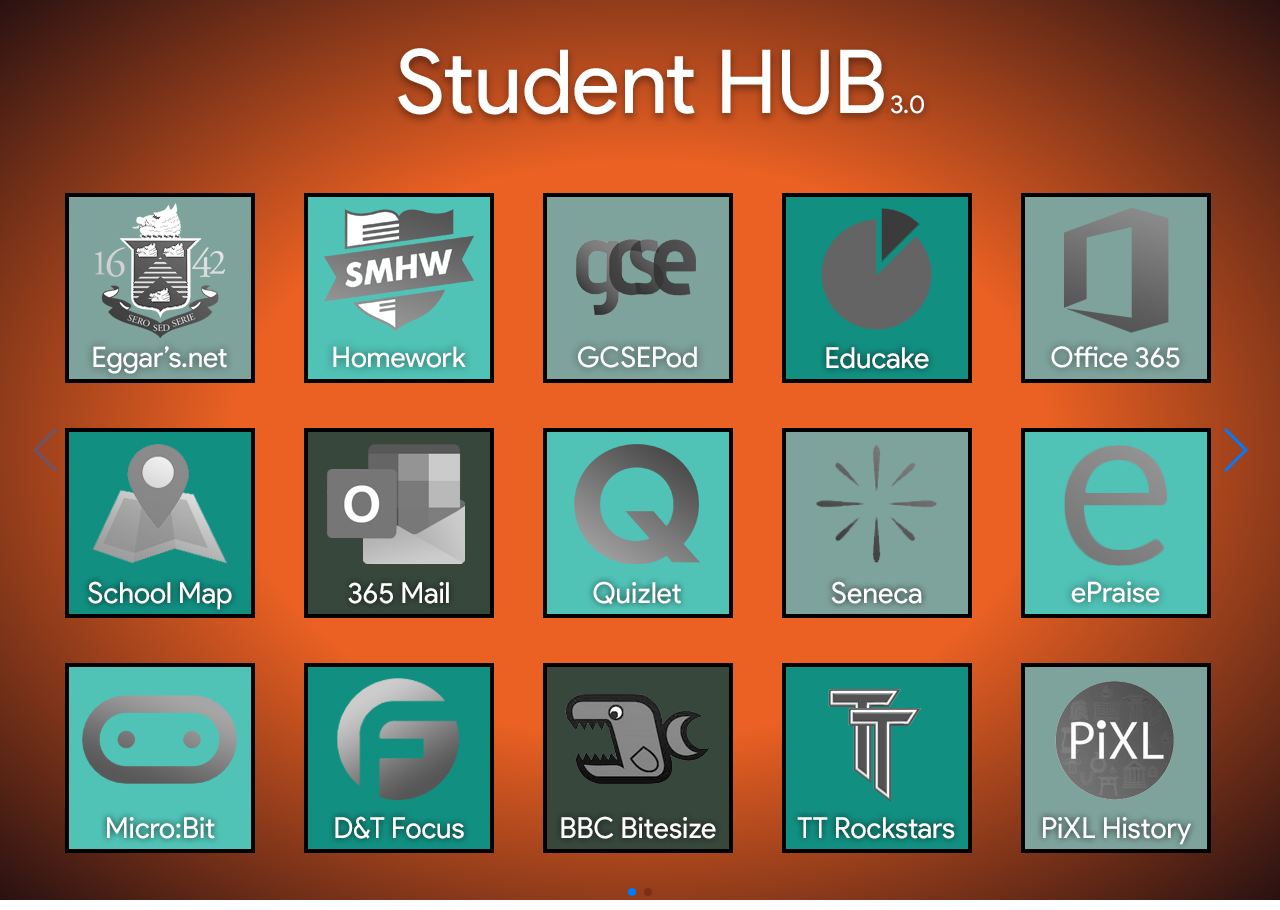
<file: Hub1/Student HUB 3.0.html>
<!DOCTYPE html>
<!-- saved from url=(0025)file:///C:/Users/logan/Hub/ -->
<html>

<head>
    <meta http-equiv="Content-Type" content="text/html; charset=windows-1252">
    <title>Logan's Student Hub</title>
    <link rel="stylesheet" href="./Student HUB 3.0_files/swiper.min.css">
    <link rel="stylesheet" type="text/css" href="./Student HUB 3.0_files/stylenew.css">
    <link rel="stylesheet" href="style.css">
</head>

<body style="background: url(http://www.justinmaller.com/img/projects/wallpaper/WP_Constructed_IX-2560x1440_00000.jpg)">
    <div id="container">
        <div id="header">

        </div>

        <!-- tiles -->

        <!-- row 1 -->
        <!-- Slider main container -->
        <div class="swiper-container swiper-container-horizontal">
            <!-- Additional required wrapper -->
            <div class="swiper-wrapper" style="transform: translate3d(0px, 0px, 0px);">
                <!-- Slides -->


                <div class="swiper-slide swiper-slide-active" style="width: 1195px; margin-right: 100px;">

                    <div id="slidename">
                        <img src="./Student HUB 3.0_files/hub.png">
                    </div>

                    <div id="row1">
                        <div id="zoom">
                            <div id="crossfade">
                                <div id="tiles">
                                    <a href="http://www.eggars.net/" target="_blank"><img class="bottom"
                                            src="./Student HUB 3.0_files/eggarsnet2.jpg" alt="Eggars Net2"></a>
                                    <a href="http://www.eggars.net/" target="_blank"><img class="top"
                                            src="./Student HUB 3.0_files/eggarsnet1.jpg" alt="Eggars Net1"></a>
                                </div>
                            </div>
                        </div>
                        <div id="zoom">
                            <div id="crossfade">
                                <div id="tiles">
                                    <a href="https://www.satchelone.com/todos/issued" target="_blank"><img
                                            class="bottom" src="./Student HUB 3.0_files/smhw2.jpg"
                                            alt="Show My Homework2"></a>
                                    <a href="https://www.satchelone.com/todos/issued/" target="_blank"><img class="top"
                                            src="./Student HUB 3.0_files/smhw1.jpg" alt="Show My Homework1"></a>
                                </div>
                            </div>
                        </div>
                        <div id="zoom">
                            <div id="crossfade">
                                <div id="tiles">
                                    <a href="https://members.gcsepod.com/podauth/login/office365" target="_blank"><img
                                            class="bottom" src="./Student HUB 3.0_files/gcsepod2.jpg"
                                            alt="GCSEPod2"></a>
                                    <a href="https://members.gcsepod.com/podauth/login/office365" target="_blank"><img
                                            class="top" src="./Student HUB 3.0_files/gcsepod1.jpg" alt="GCSEPod1"></a>
                                </div>
                            </div>
                        </div>
                        <div id="zoom">
                            <div id="crossfade">
                                <div id="tiles">
                                    <a href="https://www.educake.co.uk/" target="_blank"><img class="bottom"
                                            src="./Student HUB 3.0_files/educake2.jpg" alt="Educake2"></a>
                                    <a href="https://www.educake.co.uk/" target="_blank"><img class="top"
                                            src="./Student HUB 3.0_files/educake1.jpg" alt="Educake1"></a>
                                </div>
                            </div>
                        </div>
                        <div id="zoom">
                            <div id="crossfade">
                                <div id="tiles">
                                    <a href="https://portal.office.com/" target="_blank"><img class="bottom"
                                            src="./Student HUB 3.0_files/3652.jpg" alt="Office 3652"></a>
                                    <a href="https://portal.office.com/" target="_blank"><img class="top"
                                            src="./Student HUB 3.0_files/3651.jpg" alt="Office 3651"></a>
                                </div>
                            </div>
                        </div>
                    </div>

                    <div id="row2">
                        <div id="zoom">
                            <div id="crossfade">
                                <div id="tiles">
                                    <a href="https://shorturl.at/doxy4" target="_blank"><img class="bottom"
                                            src="./Student HUB 3.0_files/map2.jpg" alt="Who&#39;s Who2"></a>
                                    <a href="https://shorturl.at/doxy4" target="_blank"><img class="top"
                                            src="./Student HUB 3.0_files/map1.jpg" alt="Who&#39;s Who1"></a>
                                </div>
                            </div>
                        </div>
                        <div id="zoom">
                            <div id="crossfade">
                                <div id="tiles">
                                    <a href="https://outlook.office365.com/" target="_blank"><img class="bottom"
                                            src="./Student HUB 3.0_files/365mailn2.jpg" alt="Webmail2"></a>
                                    <a href="https://outlook.office365.com/" target="_blank"><img class="top"
                                            src="./Student HUB 3.0_files/365mailn1.jpg" alt="Webmail1"></a>
                                </div>
                            </div>
                        </div>
                        <div id="zoom">
                            <div id="crossfade">
                                <div id="tiles">
                                    <a href="file:///C:/Users/logan/Hub/Quizlet.html" target="_blank"><img
                                            class="bottom" src="./Student HUB 3.0_files/quizlet2.png"
                                            alt="Who&#39;s Who2"></a>
                                    <a href="file:///C:/Users/logan/Hub/Quizlet.html" target="_blank"><img class="top"
                                            src="./Student HUB 3.0_files/quizlet1.png" alt="Who&#39;s Who1"></a>
                                </div>
                            </div>
                        </div>
                        <div id="zoom">
                            <div id="crossfade">
                                <div id="tiles">
                                    <a href="https://app.senecalearning.com/login" target="_blank"><img class="bottom"
                                            src="./Student HUB 3.0_files/seneca2.png" alt="Seneca2"></a>
                                    <a href="https://app.senecalearning.com/login" target="_blank"><img class="top"
                                            src="./Student HUB 3.0_files/seneca1.png" alt="Seneca1"></a>
                                </div>
                            </div>
                        </div>
                        <div id="zoom">
                            <div id="crossfade">
                                <div id="tiles">
                                    <a href="https://app.epraise.co.uk/index.php?school=eggars" target="_blank"><img
                                            class="bottom" src="./Student HUB 3.0_files/epraise2.jpg"
                                            alt="ePraise2"></a>
                                    <a href="https://app.epraise.co.uk/index.php?school=eggars" target="_blank"><img
                                            class="top" src="./Student HUB 3.0_files/epraise1.jpg" alt="ePraise1"></a>
                                </div>
                            </div>
                        </div>
                    </div>

                    <div id="row3">
                        <div id="zoom">
                            <div id="crossfade">
                                <div id="tiles">
                                    <a href="https://makecode.microbit.org/#" target="_blank"><img class="bottom"
                                            src="./Student HUB 3.0_files/microbit2.jpg" alt="Microbit"></a>
                                    <a href="https://makecode.microbit.org/#" target="_blank"><img class="top"
                                            src="./Student HUB 3.0_files/microbit1.jpg" alt="Microbit"></a>
                                </div>
                            </div>
                        </div>
                        <div id="zoom">
                            <div id="crossfade">
                                <div id="tiles">
                                    <a href="https://www.focuselearning.co.uk/u/1158/ypFxvdFBfjrysqBeqmunlEjyxyDFauyyd"
                                        target="_blank"><img class="bottom" src="./Student HUB 3.0_files/focus2.jpg"
                                            alt="Focus Learning"></a>
                                    <a href="https://www.focuselearning.co.uk/u/1158/ypFxvdFBfjrysqBeqmunlEjyxyDFauyyd"
                                        target="_blank"><img class="top" src="./Student HUB 3.0_files/focus1.jpg"
                                            alt="Focus Learning"></a>
                                </div>
                            </div>
                        </div>
                        <div id="zoom">
                            <div id="crossfade">
                                <div id="tiles">
                                    <a href="https://www.bbc.com/bitesize" target="_blank"><img class="bottom"
                                            src="./Student HUB 3.0_files/bitesize2.png" alt="Bitesize2"></a>
                                    <a href="https://www.bbc.com/bitesize" target="_blank"><img class="top"
                                            src="./Student HUB 3.0_files/bitesize1.png" alt="Bitesize1"></a>
                                </div>
                            </div>
                        </div>
                        <div id="zoom">
                            <div id="crossfade">
                                <div id="tiles">
                                    <a href="https://play.ttrockstars.com/auth/school/student/731" target="_blank"><img
                                            class="bottom" src="./Student HUB 3.0_files/ttrockstars2.png"
                                            alt="TTRockstars2"></a>
                                    <a href="https://play.ttrockstars.com/auth/school/student/731" target="_blank"><img
                                            class="top" src="./Student HUB 3.0_files/ttrockstars1.png"
                                            alt="TTRockstars1"></a>
                                </div>
                            </div>
                        </div>
                        <div id="zoom">
                            <div id="crossfade">
                                <div id="tiles">
                                    <a href="https://historyapp.pixl.org.uk/History%20App2.html" target="_blank"><img
                                            class="bottom" src="./Student HUB 3.0_files/pixlhistory2.jpg"
                                            alt="MathsWatch2"></a>
                                    <a href="https://historyapp.pixl.org.uk/History%20App2.html" target="_blank"><img
                                            class="top" src="./Student HUB 3.0_files/pixlhistory1.jpg"
                                            alt="MathsWatch1"></a>
                                </div>
                            </div>
                        </div>
                    </div>

                </div>

                <div class="swiper-slide swiper-slide-next" style="width: 1195px; margin-right: 100px;">

                    <div id="slidename">
                        <img src="./Student HUB 3.0_files/more.png">
                    </div>

                    <div id="row1">
                        <div id="zoom">
                            <div id="crossfade">
                                <div id="tiles">
                                    <a href="https://geographyapp.pixl.org.uk/Geography%20App2.html"
                                        target="_blank"><img class="bottom" src="./Student HUB 3.0_files/pixlgeog2.jpg"
                                            alt="MathsWatch2"></a>
                                    <a href="https://geographyapp.pixl.org.uk/Geography%20App2.html"
                                        target="_blank"><img class="top" src="./Student HUB 3.0_files/pixlgeog1.jpg"
                                            alt="MathsWatch1"></a>
                                </div>
                            </div>
                        </div>
                        <div id="zoom">
                            <div id="crossfade">
                                <div id="tiles">
                                    <a href="https://mathsapp.pixl.org.uk/PMA2.html" target="_blank"><img class="bottom"
                                            src="./Student HUB 3.0_files/pixlmaths2.jpg" alt="MathsWatch2"></a>
                                    <a href="https://mathsapp.pixl.org.uk/PMA2.html" target="_blank"><img class="top"
                                            src="./Student HUB 3.0_files/pixlmaths1.jpg" alt="MathsWatch1"></a>
                                </div>
                            </div>
                        </div>
                        <div id="zoom">
                            <div id="crossfade">
                                <div id="tiles">
                                    <a href="https://englishapp.pixl.org.uk/PiXLit2.html" target="_blank"><img
                                            class="bottom" src="./Student HUB 3.0_files/pixlenglish2.jpg"
                                            alt="MathsWatch2"></a>
                                    <a href="https://englishapp.pixl.org.uk/PiXLit2.html" target="_blank"><img
                                            class="top" src="./Student HUB 3.0_files/pixlenglish1.jpg"
                                            alt="MathsWatch1"></a>
                                </div>
                            </div>
                        </div>
                        <div id="zoom">
                            <div id="crossfade">
                                <div id="tiles">
                                    <a href="https://vle.mathswatch.co.uk/vle/" target="_blank"><img class="bottom"
                                            src="./Student HUB 3.0_files/mathw2.jpg" alt="MathsWatch2"></a>
                                    <a href="https://vle.mathswatch.co.uk/vle/" target="_blank"><img class="top"
                                            src="./Student HUB 3.0_files/mathw1.jpg" alt="MathsWatch1"></a>
                                </div>
                            </div>
                        </div>
                        <div id="zoom">
                            <div id="crossfade">
                                <div id="tiles">
                                    <a href="https://illuminate.digital/aqafood/"><img class="bottom"
                                            src="./Student HUB 3.0_files/food2.jpg" alt="AQA Food"></a>
                                    <a href="https://illuminate.digital/aqafood/"><img class="top"
                                            src="./Student HUB 3.0_files/food1.jpg" alt="AQA Food"></a>
                                </div>
                            </div>
                        </div>
                    </div>

                    <div id="row2">
                        <div id="zoom">
                            <div id="crossfade">
                                <div id="tiles">
                                    <a href="https://kahoot.it/?_ga=2.76582236.812057682.1556801295-23425623.1556801295&amp;deviceId=f295b5a6-7a1b-4e26-be13-109055e7d926R&amp;sessionId=1556801295186"
                                        target="_blank"><img class="bottom" src="./Student HUB 3.0_files/kahoot2.png"
                                            alt="feedback"></a>
                                    <a href="https://kahoot.it/?_ga=2.76582236.812057682.1556801295-23425623.1556801295&amp;deviceId=f295b5a6-7a1b-4e26-be13-109055e7d926R&amp;sessionId=1556801295186"
                                        target="_blank"><img class="top" src="./Student HUB 3.0_files/kahoot1.png"
                                            alt="feedback"></a>
                                </div>
                            </div>
                        </div>
                        <div id="zoom">
                            <div id="crossfade">
                                <div id="tiles">
                                    <img class="bottom" src="./Student HUB 3.0_files/blank.png" alt="">
                                    <img class="top" src="./Student HUB 3.0_files/blank.png" alt="">
                                </div>
                            </div>
                        </div>
                        <div id="zoom">
                            <div id="crossfade">
                                <div id="tiles">
                                    <img class="bottom" src="./Student HUB 3.0_files/blank.png" alt="">
                                    <img class="top" src="./Student HUB 3.0_files/blank.png" alt="">
                                </div>
                            </div>
                        </div>
                        <div id="zoom">
                            <div id="crossfade">
                                <div id="tiles">
                                    <img class="bottom" src="./Student HUB 3.0_files/blank.png" alt="">
                                    <img class="top" src="./Student HUB 3.0_files/blank.png" alt="">
                                </div>
                            </div>
                        </div>
                        <div id="zoom">
                            <div id="crossfade">
                                <div id="tiles">
                                    <img class="bottom" src="./Student HUB 3.0_files/blank.png" alt="">
                                    <img class="top" src="./Student HUB 3.0_files/blank.png" alt="">
                                </div>
                            </div>
                        </div>
                    </div>

                    <div id="row3">
                        <div id="zoom">
                            <div id="crossfade">
                                <div id="tiles">
                                    <img class="bottom" src="./Student HUB 3.0_files/blank.png" alt="">
                                    <img class="top" src="./Student HUB 3.0_files/blank.png" alt="">
                                </div>
                            </div>
                        </div>
                        <div id="zoom">
                            <div id="crossfade">
                                <div id="tiles">
                                    <img class="bottom" src="./Student HUB 3.0_files/blank.png" alt="">
                                    <img class="top" src="./Student HUB 3.0_files/blank.png" alt="">
                                </div>
                            </div>
                        </div>
                        <div id="zoom">
                            <div id="crossfade">
                                <div id="tiles">
                                    <img class="bottom" src="./Student HUB 3.0_files/blank.png" alt="">
                                    <img class="top" src="./Student HUB 3.0_files/blank.png" alt="">
                                </div>
                            </div>
                        </div>
                        <div id="zoom">
                            <div id="crossfade">
                                <div id="tiles">
                                    <img class="bottom" src="./Student HUB 3.0_files/blank.png" alt="">
                                    <img class="top" src="./Student HUB 3.0_files/blank.png" alt="">
                                </div>
                            </div>
                        </div>
                        <div id="zoom">
                            <div id="crossfade">
                                <div id="tiles">
                                    <img class="bottom" src="./Student HUB 3.0_files/blank.png" alt="">
                                    <img class="top" src="./Student HUB 3.0_files/blank.png" alt="">
                                </div>
                            </div>
                        </div>
                    </div>
                </div>




                ...
            </div>
            <!-- If we need pagination -->
            <div class="swiper-pagination swiper-pagination-bullets"><span
                    class="swiper-pagination-bullet swiper-pagination-bullet-active"></span><span
                    class="swiper-pagination-bullet"></span></div>

            <!-- If we need navigation buttons -->
            <div class="swiper-button-prev swiper-button-disabled" tabindex="0" role="button"
                aria-label="Previous slide" aria-disabled="true"></div>
            <div class="swiper-button-next" tabindex="0" role="button" aria-label="Next slide" aria-disabled="false">
            </div>

            <!-- If we need scrollbar -->
            <!--<div class="swiper-scrollbar"--><span class="swiper-notification" aria-live="assertive"
                aria-atomic="true"></span>
        </div>
    </div>




    <!-- footer -->

    <div id="footer">

    </div>

    <script src="./Student HUB 3.0_files/jquery-3.3.1.min.js.download"></script>
    <script src="./Student HUB 3.0_files/swiper.min.js.download"></script>
    <script src="file:///W:/HUB/swiper.js"></script>

    <script>
        var mySwiper = new Swiper('.swiper-container', {
            // Optional parameters
            direction: 'horizontal',
            loop: false,
            initialSlide: 0,
            spaceBetween: 100,
            mousewheel: true,


            // If we need pagination
            pagination: {
                el: '.swiper-pagination',
                type: 'bullets',

            },

            keyboard: {
                enabled: true,
                onlyInViewport: false,

            },

            // Navigation arrows
            navigation: {
                nextEl: '.swiper-button-next',
                prevEl: '.swiper-button-prev',
            },

            // And if we need scrollbar
            scrollbar: {
                el: '.swiper-scrollbar',
            },
        })
    </script>


</body>

</html>
</file>
<file: Hub1/Student HUB 3.0_files/stylenew.css>
body {
    background-image: url("../images/background.jpg") ;
    background-repeat: no-repeat ;
    background-attachment: fixed ;
    background-position: top ;
    }

#header {
    font-family: Segoe UI light;
    background-color: #ff8000 ;
    color: white ;
    text-align: center;
}

#slidename {
    margin-top: 37px ;
    text-align: center ;
}

#row1 {
    position: relative ;
    width: auto ;
    height: 0px ;
    margin-left: auto ;
    margin-right: auto ;
    margin-top: 27px ;
    color: white ;
    text-align: center ;
   /* box-shadow: 0 4px 8px 0 rgba(0, 0, 0, 0.2), 0 6px 20px 0 rgba(0, 0, 0, 0.19) ;  use this to add drop shadow */
    white-space: nowrap ;
    background-color: white ;
}

#row2 {
    position: relative ;
    width: auto ;
    height: 0px ;
    margin-left: auto ;
    margin-right: auto ;
    margin-top: 235px ;
    color: white ;
    text-align: center ;
   /* box-shadow: 0 4px 8px 0 rgba(0, 0, 0, 0.2), 0 6px 20px 0 rgba(0, 0, 0, 0.19) ;  use this to add drop shadow */
    white-space: nowrap ;
}

#row3 {
    position: relative ;
    width: auto ;
    height: 0px ;
    margin-left: auto ;
    margin-right: auto ;
    margin-top: 235px ;
    text-align: center ;
    color: white ;
   /* box-shadow: 0 4px 8px 0 rgba(0, 0, 0, 0.2), 0 6px 20px 0 rgba(0, 0, 0, 0.19) ;  use this to add drop shadow */
    white-space: nowrap ;
}

#tiles {
    display: inline-block ;
    float: inherit ;
   /* box-shadow: 0 4px 8px 0 rgba(0, 0, 0, 0.2), 0 6px 20px 0 rgba(0, 0, 0, 0.19) ; */
}

/* zoom */

#zoom {
    display: inline-grid;
    position: relative ;
    height: 235px ;
    width: 235px ;
    transition: transform .2s ;
    margin-top: 0px ;
}

#zoom:hover {
    -ms-transform: scale(1.1); /* IE 9 */
    -webkit-transform: scale(1.1); /* Safari 3-8 */
    transform: scale(1.1); 
}

#crossfade {
  position:relative;
  height:281px;
  width:450px;
  margin:0 auto;
}

#crossfade img {
  position:absolute;
  left:0;
  -webkit-transition: opacity 0.2s ease-in-out;
  -moz-transition: opacity 0.2s ease-in-out;
  -o-transition: opacity 0.2s ease-in-out;
  transition: opacity 0.2s ease-in-out;
}

#crossfade img.top:hover {
  opacity:0;
}

#footer {
    font-family: Segoe UI light ;
    text-align: center ;
    color: white ;
    margin-top: 0px ;
    text-shadow: 1px 1px 1px black ;
}

.swiper-container {
    width: 1235px ;
    height: 920px ;
    padding-left: 40px ;
}

#calendar {
    margin-top: 60px ;
    margin-left: 80px ;
    /* box-shadow: 0 4px 8px 0 rgba(0, 0, 0, 0.2), 0 6px 20px 0 rgba(0, 0, 0, 0.19) ; */
}

#twitter {
    display: inline-grid ;
    margin-top: 30px ;
    padding-left: 55px ;
}

* {box-sizing: border-box;}

.img-magnifier-container {
  position: relative;
}

.img-magnifier-glass {
  position: absolute;
  border: 3px solid #000;
  border-radius: 10%;
  cursor: none;
  /*Set the size of the magnifier glass:*/
  width: 380px;
  height: 200px;
}
</file>
<file: Hub1/style.css>
/* Start http://www.cursors-4u.com */
* {
    cursor: url(http://cur.cursors-4u.net/food/foo-5/foo439.cur), auto !important;
}

/* End http://www.cursors-4u.com */

html,
body {
    width: 100%;
    height: 100%;
    background: radial-gradient(ellipse at center, #eb6123 0%, #eb6123 45%, #291111 100%);
    display: flex;
    justify-content: center;
    align-items: center;
    overflow: hidden;
}



.container {
    display: flex;
    justify-content: center;
    align-items: center;
    flex-direction: column;
}

.pumpkin {
    height: 11em;
    width: 15em;
    background: #f68632;
    border: 0.4em solid #a14907;
    border-radius: 70%/110%;
    position: relative;
    left: 100px;
    box-shadow: inset 0 0px 20px #a14907, 0 0 30px -4px red;
    z-index: 1;
    animation: float 3s infinite;
}

.pumpkin .texture {
    height: 10.8em;
    width: 7.5em;
    position: absolute;
    bottom: -0.4em;
    left: 4em;
    border-radius: 70%/130%;
    border-bottom: 0.5em solid #a14907;
    border-top: 0.5em solid #a14907;
}

.pumpkin .texture:after {
    content: "";
    display: block;
    height: 9.7em;
    width: 12em;
    position: absolute;
    bottom: -0.4em;
    left: -2.5em;
    border-radius: 70%/130%;
    border-bottom: 0.5em solid #a14907;
    border-top: 0.5em solid #a14907;
}

.pumpkin .root {
    background: #517f54;
    height: 2.8em;
    width: 1.25em;
    position: absolute;
    left: calc(7.5em - 0.625em);
    top: -2.7em;
    transform: rotate(5deg);
    border-radius: 30% 20% 70% 10%;
    z-index: -1;
    box-shadow: inset 0 0px 10px #29412b;
}

.pumpkin .eye {
    position: absolute;
    width: 0;
    height: 0;
    border-top: 0.8em solid transparent;
    top: 2.8em;
}

.pumpkin .eye.right {
    right: 3.7em;
    transform: rotate(30deg);
    border-bottom: 2.1em solid transparent;
    border-left: 2.4em solid #401d03;
}

.pumpkin .eye.left {
    left: 3.7em;
    transform: rotate(-30deg);
    border-bottom: 2.1em solid transparent;
    border-right: 2.4em solid #401d03;
}

.pumpkin .mouth {
    width: 4em;
    height: 2em;
    position: absolute;
    bottom: 1.5em;
    border-bottom: 1em solid #401d03;
}

.pumpkin .mouth.right {
    right: 3.6em;
    border-radius: 0 0 100% 0;
}

.pumpkin .mouth.left {
    left: 3.6em;
    border-radius: 0 0 0 100%;
}

.pumpkin .teeth {
    width: 0.5em;
    height: 1em;
    position: absolute;
    top: 7.7em;
    left: 7.25em;
    border-top: 0.8em solid transparent;
    border-bottom: 0em solid transparent;
    border-left: 0.8em solid #401d03;
}

.pumpkin .teeth:before,
.pumpkin .teeth:after {
    content: "";
    display: block;
    position: absolute;
    width: 0;
    height: 0;
    border-top: 0.8em solid transparent;
}

.pumpkin .teeth:before {
    right: 2.2em;
    top: -0.65em;
    transform: rotate(30deg);
    border-bottom: 0.5em solid transparent;
    border-left: 1em solid #401d03;
}

.pumpkin .teeth:after {
    left: 1em;
    top: -0.85em;
    transform: rotate(30deg);
    border-bottom: 0.5em solid transparent;
    border-left: 1em solid #401d03;
}


/* ------------------------------------------------------- GHOST -----------------------------------------------------*/


#spooky {
    margin: 10% auto;
    width: 80%;
    height: 80%;
    animation: floaty 3s infinite;
}

#spooky #body {
    position: relative;
    margin: 50px auto 0;
    top: 300px;
    right: 1460px;
    width: 180px;
    height: 220px;
    background: #f2fbf1;
    border-top-left-radius: 90px;
    border-top-right-radius: 90px;
}

#spooky #body:before,
#spooky #body:after {
    content: '';
    position: absolute;
    top: 130px;
    display: inline-block;
    width: 36px;
    height: 36px;
    border-radius: 50%;
    background: #f2fbf1;
    animation: floaty .2s infinite;
}

#spooky #body:before {
    left: -18px;
}

#spooky #body:after {
    right: -18px;
}

#spooky #body #eyes {
    display: flex;
    justify-content: space-between;
    margin: 0 auto;
    padding: 90px 0 0;
    width: 90px;
    height: 20px;
}

#spooky #body #eyes:before,
#spooky #body #eyes:after {
    content: ' ';
    display: block;
    width: 30px;
    height: 30px;
    background: #252c49;
    border-radius: 50%;
}

#spooky #body #mouth {
    background: #252c49;
    margin: 25px auto 0;
    width: 60px;
    height: 30px;
    border-bottom-left-radius: 30px;
    border-bottom-right-radius: 30px;
}

#spooky #body #mouth:before {
    content: ' ';
    display: block;
    background: #fff;
    margin-left: 20px;
    width: 10px;
    height: 10px;
}

#spooky #body #feet {
    position: absolute;
    display: flex;
    bottom: -18px;
    width: 180px;
    height: 36px;
}

#spooky #body #feet>*,
#spooky #body #feet::before,
#spooky #body #feet::after {
    content: ' ';
    width: 36px;
    height: 36px;
    background: #f2fbf1;
    border-radius: 50%;
}

/* ------------------------------------------------------- Spider -----------------------------------------------------*/
.spider {
    position: absolute;
    display: inline-block;
    top: 0;
    left: 3.5%;

    /* 4. Animatie */
    animation: swing 2s infinite;
    transform-origin: top;

    /* Bonus */
    transition: 1s ease-in-out;
}

.spider .spiderweb {
    width: 2px;
    height: 200px;
    margin-left: 49px;
    background: rgba(255, 255, 255, .7);
}

.spider .body {
    width: 100px;
    height: 80px;
    background: #000;
    position: relative;
    border-radius: 50%;
}

.spider .body .eye {
    width: 33px;
    height: 33px;
    position: absolute;
    bottom: 20px;
    background: #fff;
    border-radius: 50%;
}

.spider .body .eye.left {
    left: 15px;
}

.spider .body .eye.right {
    right: 15px;
}

.spider .body .eye:after {
    background: #000;
    width: 7px;
    height: 7px;
    content: '';
    display: block;
    margin: 55%;
    border-radius: 50%;

    /* 3. Animatie */
    animation: look 8s infinite;
}

.spider .legs .leg {
    width: 80px;
    height: 40px;
    margin-top: -20px;
    border: 5px solid transparent;
    border-top-color: #000;
    border-radius: 40px 40px 0 0;
}

.spider .legs {
    position: absolute;
    bottom: -10%;
    z-index: -1;
    right: 333%;
}

.spider .legs.left {
    left: -70%;
}

.spider .legs.right {
    right: -60%;
}


.legs.left .leg:nth-child(1) {
    transform: rotate(10deg);
    margin-left: 10px;
}

.legs.right .leg:nth-child(1) {
    transform: rotate(-10deg);
    margin-left: -10px;
}


.legs.left .leg:nth-child(2) {
    transform: rotate(-20deg);
    margin-left: 20px;
}

.legs.right .leg:nth-child(2) {
    transform: rotate(20deg);
    margin-left: -20px;
}


.legs.left .leg:nth-child(3) {
    transform: rotate(-50deg);
    margin-left: 30px;
}

.legs.right .leg:nth-child(3) {
    transform: rotate(50deg);
    margin-left: -30px;
}

@keyframes float {

    0%,
    100% {
        transform: translateY(0);
    }

    50% {
        transform: translateY(-10%);
    }
}

@keyframes zoom {

    0%,
    100% {
        transform: scale(1);
    }

    50% {
        transform: scale(0.8);
    }
}

@keyframes floaty {

    0%,
    100% {
        transform: translateY(0);
    }

    50% {
        transform: translateY(-20px);
    }
}

@keyframes zoomy {

    0%,
    100% {
        transform: scale(1);
    }

    50% {
        transform: scale(0.8);
    }
}


@keyframes look {
    0%, 40%, 100% {
        transform: translateX(0); 
    }

    45%, 95% {
        transform: translateX(-110%);
    }
}


/* 3. Animatie */
@keyframes swing {
    0%, 100% {
        transform: translateY(0);
    }

    50% {
        transform: translateY(-20px);
    }
}

/* END /*
</file>
